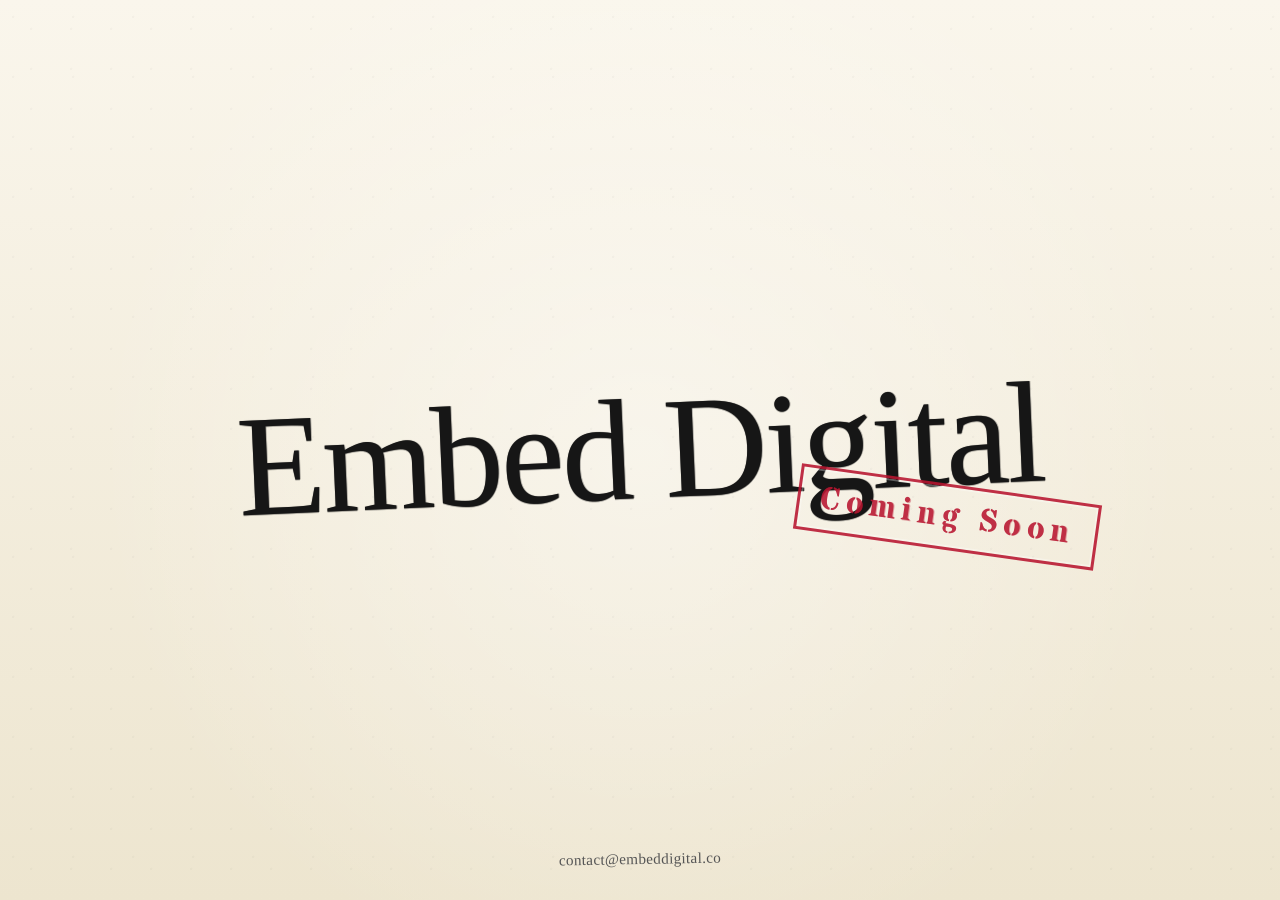
<file: index.html>
<!DOCTYPE html>
<html lang="en">
<head>
  <meta charset="UTF-8">
  <meta name="viewport" content="width=device-width, initial-scale=1.0">
  <meta name="google-site-verification" content="Em7JFn5jW2SFxT6JYMMujYWXywObDE4tFUiFYBaSrs0">
  <meta name="description" content="Embed Digital — coming soon.">
  <meta property="og:title" content="Embed Digital — Coming Soon">
  <meta property="og:description" content="Something new is on the way.">
  <title>Embed Digital — Coming Soon</title>

  <link rel="preconnect" href="https://fonts.googleapis.com">
  <link rel="preconnect" href="https://fonts.gstatic.com" crossorigin>
  <link href="https://fonts.googleapis.com/css2?family=Permanent+Marker&family=Stardos+Stencil:wght@700&display=swap" rel="stylesheet">

  <style>
    *, *::before, *::after { box-sizing: border-box; margin: 0; padding: 0; }
    html, body { height: 100%; }

    body {
      font-family: 'Permanent Marker', cursive;
      color: #1a1a1a;
      display: flex;
      flex-direction: column;
      align-items: center;
      justify-content: center;
      padding: 2rem;
      /* paper-like off-white background with subtle grain */
      background-color: #f6f1e4;
      background-image:
        radial-gradient(circle at 22% 28%, rgba(0,0,0,0.025) 1px, transparent 1.5px),
        radial-gradient(circle at 78% 72%, rgba(0,0,0,0.025) 1px, transparent 1.5px),
        radial-gradient(circle at 50% 50%, rgba(255,255,255,0.4), transparent 70%),
        linear-gradient(180deg, #faf6ec 0%, #ede5cf 100%);
      background-size: 60px 60px, 40px 40px, 100% 100%, 100% 100%;
      overflow: hidden;
      position: relative;
    }

    /* container holds the brand + stamp pair so we can position them as a unit */
    .stage {
      position: relative;
      display: inline-block;
      text-align: center;
      padding: 0 1rem;
    }

    .brand {
      font-family: 'Permanent Marker', cursive;
      font-size: clamp(3rem, 13vw, 9rem);
      color: #161616;
      line-height: 0.95;
      letter-spacing: -0.02em;
      transform: rotate(-2.5deg);
      display: inline-block;
      /* marker bleed effect */
      text-shadow:
        0 0 1px rgba(0,0,0,0.4),
        1px 0 0 rgba(20,20,20,0.25),
        0 1px 0 rgba(20,20,20,0.25);
      white-space: nowrap;
    }

    /* the "Coming Soon" stamp — overlaps the brand at lower right */
    .stamp {
      position: absolute;
      right: -2.5rem;
      bottom: -2rem;
      font-family: 'Stardos Stencil', monospace;
      font-weight: 700;
      color: #b81530;
      font-size: clamp(1.1rem, 3vw, 2rem);
      letter-spacing: 0.18em;
      padding: 0.5rem 1.25rem;
      border: 3.5px solid #b81530;
      transform: rotate(8deg);
      background: transparent;
      opacity: 0.88;
      /* slightly uneven ink */
      text-shadow: 0.5px 0 0 rgba(184,21,48,0.4);
      box-shadow: inset 0 0 0 2px rgba(255,255,255,0.35);
      white-space: nowrap;
    }

    .contact {
      position: absolute;
      bottom: 2rem;
      left: 50%;
      transform: translateX(-50%) rotate(-1deg);
      font-family: 'Permanent Marker', cursive;
      font-size: 0.95rem;
      color: #555;
      text-decoration: none;
      letter-spacing: 0.02em;
    }
    .contact:hover { color: #161616; }

    /* tweak stamp positioning on narrow screens so it doesn't fall off-screen */
    @media (max-width: 600px) {
      .stamp {
        right: -0.5rem;
        bottom: -1.5rem;
        font-size: 1rem;
        padding: 0.4rem 0.9rem;
        letter-spacing: 0.14em;
      }
      .brand {
        font-size: clamp(2.5rem, 14vw, 5rem);
      }
    }
  </style>
</head>
<body>
  <div class="stage">
    <span class="brand">Embed Digital</span>
    <span class="stamp">Coming Soon</span>
  </div>

  <a class="contact" href="mailto:contact@embeddigital.co">contact@embeddigital.co</a>
</body>
</html>
</file>
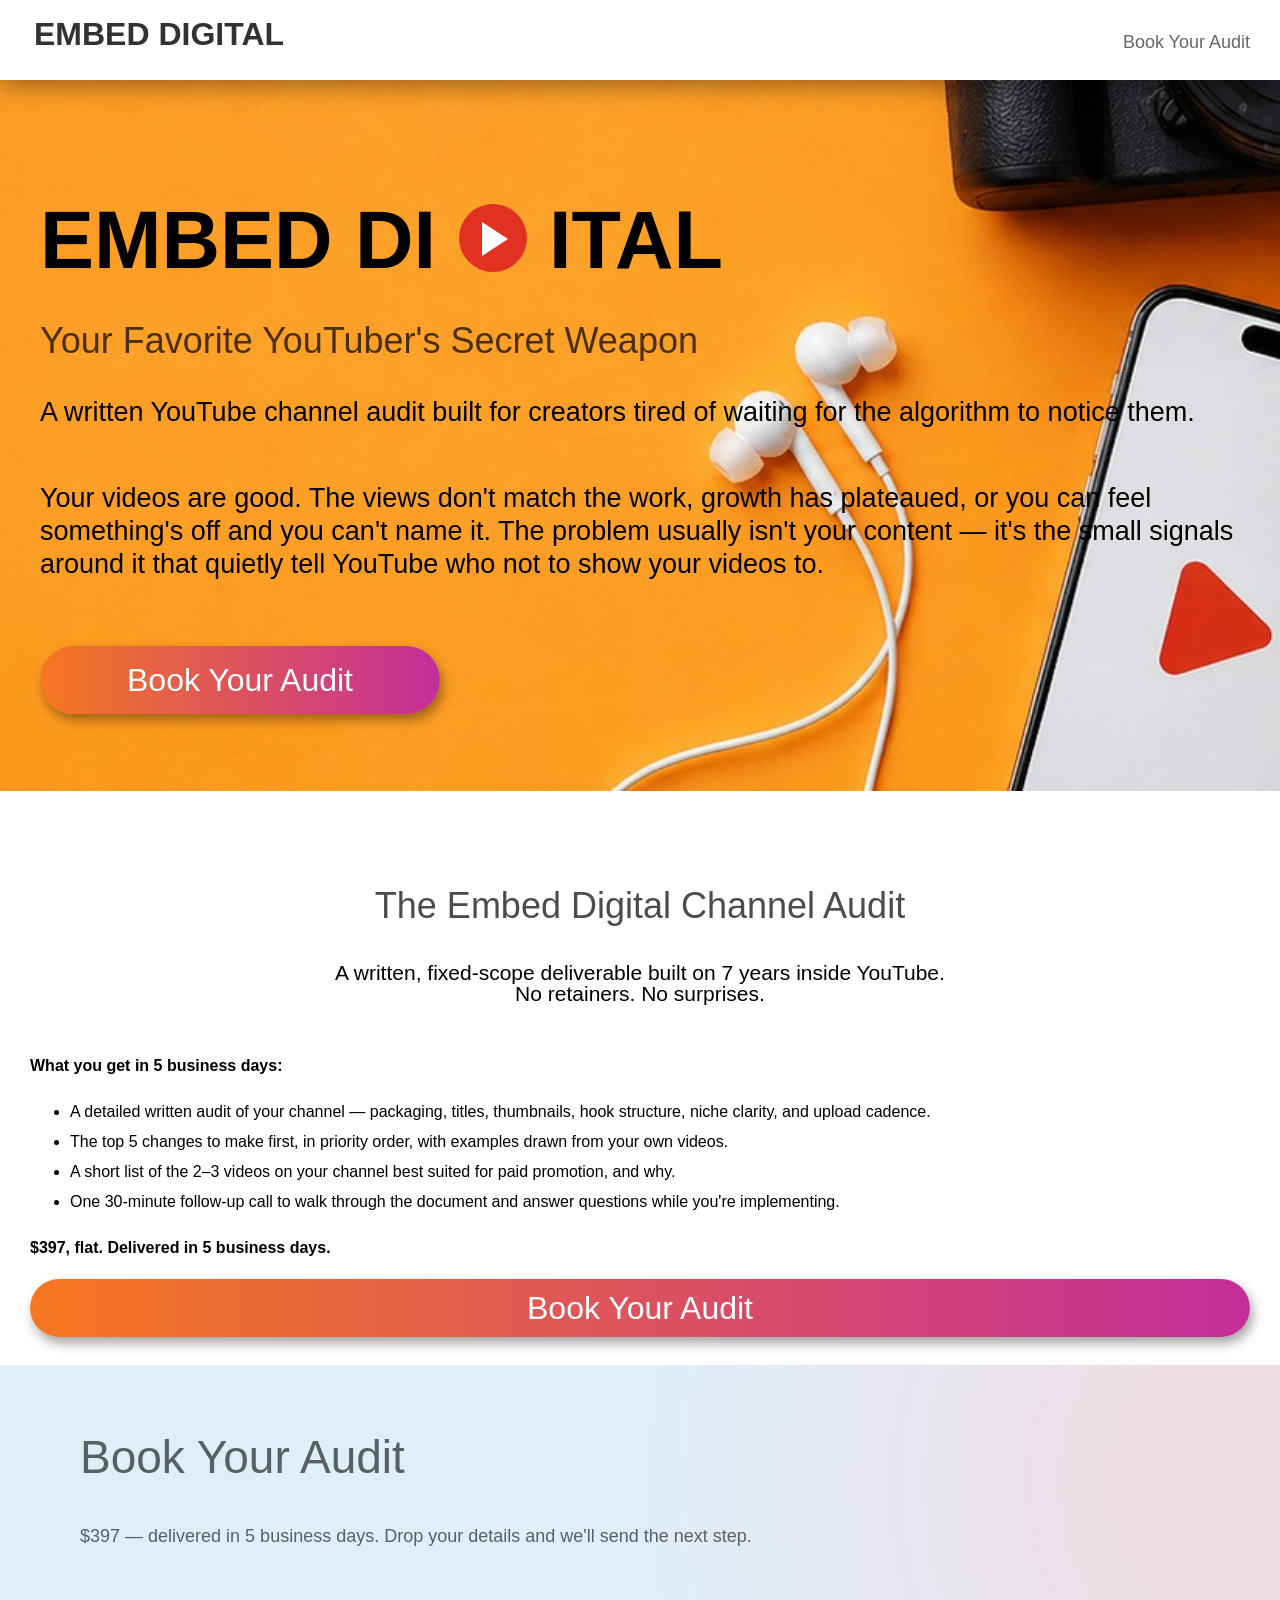
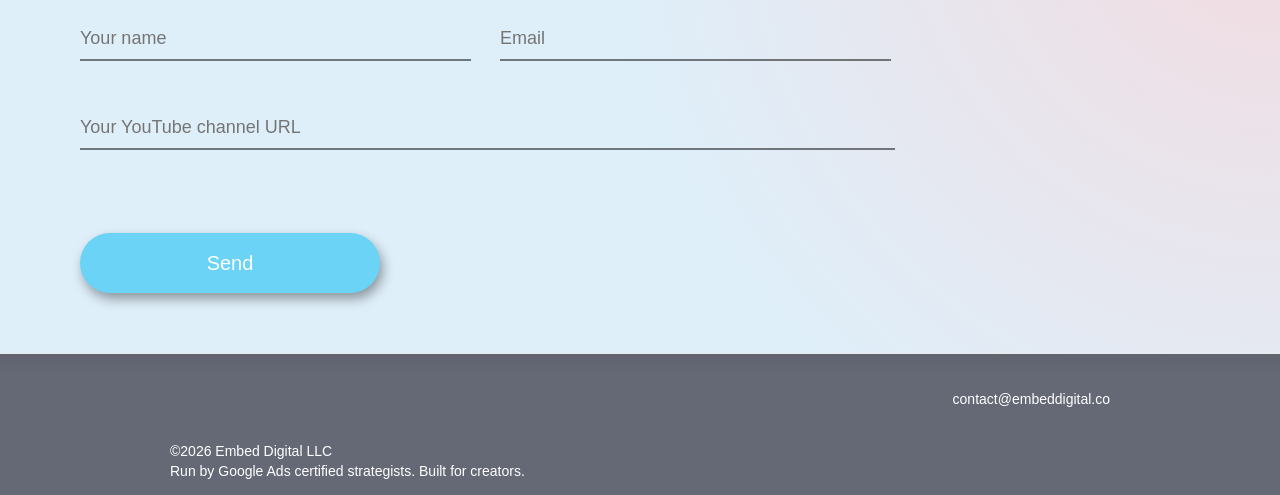
<file: index.audit.html>
<!DOCTYPE html>
<html lang="en"><head><meta http-equiv="Content-Type" content="text/html; charset=UTF-8">
  
  <meta name="viewport" content="width=device-width, user-scalable=no, initial-scale=1.0, maximum-scale=1.0, minimum-scale=1.0">
  <meta http-equiv="X-UA-Compatible" content="ie=edge">
  <meta name="google-site-verification" content="Em7JFn5jW2SFxT6JYMMujYWXywObDE4tFUiFYBaSrs0">
  <meta name="description" content="A written YouTube channel audit for creators tired of waiting for the algorithm to notice them. $397, delivered in 5 business days.">
  <meta name="keywords" content="youtube channel audit, youtube growth, youtube ads, google ads for creators, channel optimization">
  <meta property="og:title" content="Embed Digital — Your Favorite YouTuber's Secret Weapon">
  <meta property="og:description" content="A written YouTube channel audit for creators tired of waiting for the algorithm to notice them. $397, delivered in 5 business days.">
  <link href="./static/css" rel="stylesheet">

    
  <link rel="stylesheet" href="./static/styles.css">
  <title>Embed Digital — YouTube Channel Audits for Creators</title>
  <link rel="stylesheet" href="static/styles.css">
</head>
<body>
  <div class="page__app">
    <div class="page__wrapper">
      <div id="page__content" class="page__content" data-page-content="$">
        
<header class="header " data-header-component="{&quot;activeClass&quot;: &quot;active&quot;, &quot;openClass&quot;: &quot;open&quot;, &quot;authComponent&quot;: &quot;#modal-auth&quot;}">
  <a href="https://embeddigital.co/" class="header__logo">
    <span>Embed Digital</span>
  </a>
      <div class="header__menu" data-header-menu="$">
      <ul>
        <li>
          <a href="#embedQuery" data-scroll="feedback">Book Your Audit</a>
        </li>
      </ul>
    </div>
  </header>          <div id="top" class="top">
    <div class="container">
      <div class="top__header">
        <span class="block-mb">Embed</span>
        di
        <img src="./static/play.svg" alt="play">
        ital
      </div>
      <h1>
        <span class="block-mb block-xs">Your Favorite YouTuber's</span>
        Secret Weapon
      </h1>

      <p class="visible-xs visible-sm visible-md">
        <span class="block-xs">A written YouTube channel audit</span>
        <span class="block-xs">built for creators tired of waiting</span>
        <span class="block-xs">for the algorithm to notice them.</span>
      </p>

      <p>
        Your videos are good. The views don't match the work, growth has plateaued, or you can feel something's off and you can't name it. The problem usually isn't your content — it's the small signals around it that quietly tell YouTube who <em>not</em> to show your videos to.
      </p>

      <a href="#embedQuery" class="btn btn--gradient" data-scroll="feedback">Book Your Audit</a>
    </div>
  </div>

  

  

  <section class="section">
    <div class="container">
      <h2>The Embed Digital Channel Audit</h2>
      <h4>A written, fixed-scope deliverable built on 7 years inside YouTube. No retainers. No surprises.</h4>

      <p><strong>What you get in 5 business days:</strong></p>
      <ul>
        <li>A detailed written audit of your channel — packaging, titles, thumbnails, hook structure, niche clarity, and upload cadence.</li>
        <li>The top 5 changes to make first, in priority order, with examples drawn from your own videos.</li>
        <li>A short list of the 2–3 videos on your channel best suited for paid promotion, and why.</li>
        <li>One 30-minute follow-up call to walk through the document and answer questions while you're implementing.</li>
      </ul>

      <p><strong>$397, flat. Delivered in 5 business days.</strong></p>

      <a href="#embedQuery" class="btn btn--gradient" data-scroll="feedback">Book Your Audit</a>
    </div>
  </section>

  <section class="section feedback" id="feedback" data-component="feedback">
  <div class="container">
    <h2>Book Your Audit</h2>
    <h4>$397 — delivered in 5 business days. Drop your details and we'll send the next step.</h4>


    <form name="contact" method="POST" data-netlify="true" id="embedQuery">
      <div class="feedback__beside">
        <div class="form__row">
          <input type="text" name="name" placeholder="Your name" required>
          <div class="form__error"></div>
        </div>
        <div class="form__row">
          <input type="text" name="contacts" placeholder="Email" required>
          <div class="form__error"></div>
        </div>
      </div>
      <div class="form__row">
        <input type="text" name="text" placeholder="Your YouTube channel URL" required>
        <div class="form__error"></div>
      </div>

      <button type="submit" class="btn--blue">Send</button>
    </form>
  </div>
</section>        <footer id="footer" class="footer">
  
  <div class="footer__gray">
    <div class="footer__bottom">
      <div class="footer__info">
        
        <ul>
          <li class="footer__info-item footer__mail">
            <i class="icon icon-footer_mail"></i>
            <a href="mailto:contact@embeddigital.com">contact@embeddigital.co</a>
          </li>
        </ul>
      </div>
       
      <div class="footer__copy">©2026 Embed Digital LLC<br>Run by Google Ads certified strategists. Built for creators.</div>
      
    </div>
  </div>
</footer>      </div>
    </div>
  </div>

  <div class="alert alert--success" data-component="alert">
    <div class="alert__close" data-alert-close=""></div>
    <div class="alert__text" data-alert-text=""></div>
  </div>


  <span data-screen="mobile" class="visible-mobile"></span>
  <span data-screen="desktop" class="visible-desktop"></span>
    
  <script src="./static/common.js"></script>

  <script>

    document.querySelectorAll('a[href^="#"]').forEach(anchor => {
      anchor.addEventListener("click", function(e) {
        e.preventDefault();
        document.querySelector(this.getAttribute("href")).scrollIntoView({
          behavior: "smooth"
        })
      })
    })

    const handleSubmit = (e) => {
  e.preventDefault();
  let myForm = document.getElementById("embedQuery");
  let formData = new FormData(myForm);
  fetch("/", {
    method: "POST",
    headers: { "Content-Type": "application/x-www-form-urlencoded" },
    body: new URLSearchParams(formData).toString(),
  })
    .then(() => console.log("Form successfully submitted" = formData ))
    .catch((error) => alert(error));
};

    document
  .querySelector("form")
  .addEventListener("submit", handleSubmit);

  </script>
  
  <!-- <script src="./static/index.js"></script> -->


</body></html>
</file>
<file: static/styles.css>
@font-face{font-family:"iconfont";src:url(../fonts/font-icons/iconfont.eot?e3a20f0737);src:url(../fonts/font-icons/iconfont.eot?e3a20f0737?#iefix) format('eot'),url(../fonts/font-icons/iconfont.woff?e3a20f0737) format('woff'),url(../fonts/font-icons/iconfont.ttf?e3a20f0737) format('truetype'),url(../fonts/font-icons/iconfont.svg?e3a20f0737#iconfont) format('svg');font-weight:400;font-style:normal}.icon:before{position:relative;display:inline-block;font-family:"iconfont";font-style:normal;font-weight:400;line-height:1;-webkit-font-smoothing:antialiased;-moz-osx-font-smoothing:grayscale}.icon-lg{font-size:1.333333333333333em;line-height:.75em;vertical-align:-15%}.icon-2x{font-size:2em}.icon-3x{font-size:3em}.icon-4x{font-size:4em}.icon-5x{font-size:5em}.icon-fw{width:1.285714285714286em;text-align:center}.edit-platform .remove-category:before,.icon-close:before{content:"\EA01"}.icon-startup:before{content:"\EA02"}.icon-value:before{content:"\EA03"}.icon-visitor:before{content:"\EA04"}.icon-woman:before{content:"\EA05"}.dropdown__selected:before,.header.auth .auth-block p:before,.icon-down:before,.tasks .deals__expand:before{content:"\EA06"}.footer .likely__widget_facebook:before,.icon-fb1:before{content:"\EA07"}.icon-footer_mail:before{content:"\EA08"}.icon-footer_phone:before{content:"\EA09"}.footer .likely__widget_odnoklassniki:before,.icon-ok:before{content:"\EA0A"}.footer .likely__widget_twitter:before,.icon-twitter:before{content:"\EA0B"}.footer .likely__widget_vkontakte:before,.icon-vk1:before{content:"\EA0C"}.icon-add:before{content:"\EA0D"}.icon-gear:before{content:"\EA0E"}.icon-handshake:before{content:"\EA0F"}.icon-list:before{content:"\EA10"}.icon-logout:before{content:"\EA11"}.icon-resize:before{content:"\EA12"}.edit-platform input[type=checkbox]:checked+span:before,.icon-checked:before{content:"\EA13"}.icon-clock:before{content:"\EA14"}.icon-instagram:before{content:"\EA15"}.icon-telegram:before{content:"\EA16"}.edit-platform__bottom span:before,.edit-platform__checkbox:before,.icon-unchecked:before{content:"\EA17"}.icon-youtube:before{content:"\EA18"}.icon-feedback:before{content:"\EA19"}.icon-problem:before{content:"\EA1A"}.icon-start:before{content:"\EA1B"}.alert__close:before,.icon-heavyclose:before{content:"\EA1C"}.icon-beard_man:before{content:"\EA1D"}html{font-family:sans-serif;-ms-text-size-adjust:100%;-webkit-text-size-adjust:100%}body{margin:0}article,aside,details,figcaption,figure,footer,header,hgroup,main,menu,nav,section,summary{display:block}audio,canvas,progress,video{display:inline-block;vertical-align:baseline}audio:not([controls]){display:none;height:0}[hidden],template{display:none}a{background-color:transparent;outline:none!important;text-decoration:none}a:active,a:hover{outline:0}abbr[title]{border-bottom:1px dotted}b,strong{font-weight:700}dfn{font-style:italic}h1{font-size:2em;margin:.67em 0}mark{background:#ff0;color:#000}small{font-size:80%}sub,sup{font-size:75%;line-height:0;position:relative;vertical-align:baseline}sup{top:-.5em}sub{bottom:-.25em}img{border:0}svg:not(:root){overflow:hidden}figure{margin:1em 40px}hr{box-sizing:content-box;height:0}pre{overflow:auto}code,kbd,pre,samp{font-family:monospace,monospace;font-size:1em}button,input,optgroup,textarea{color:inherit;font:inherit;margin:0}select{font:inherit;margin:0}button{overflow:visible}button,select{text-transform:none}button,html input[type=button],input[type=reset],input[type=submit]{-webkit-appearance:button;cursor:pointer}button[disabled],html input[disabled]{cursor:default}button::-moz-focus-inner,input::-moz-focus-inner{border:0;padding:0}input[type=checkbox],input[type=radio]{box-sizing:border-box;padding:0}input[type=number]::-webkit-inner-spin-button,input[type=number]::-webkit-outer-spin-button{height:auto}input[type=search]{-webkit-appearance:textfield;box-sizing:content-box}input[type=search]::-webkit-search-cancel-button,input[type=search]::-webkit-search-decoration{-webkit-appearance:none}fieldset{min-width:0;margin:0;border:0}legend{font-size:25px;margin-bottom:8.51063829787234px;display:block;width:100%;border:0}textarea{overflow:auto}optgroup{font-weight:700}table{border-collapse:collapse;border-spacing:0}fieldset,legend,td,th{padding:0}*,:after,:before{box-sizing:border-box}body,html{height:100%}body,h4{font-weight:400}body{color:#000;background-color:#fff;font-family:'Fira Sans',sans-serif;font-size:16px;line-height:1.88;margin-bottom:0!important}.section,body,h1,h2,h3,h4,p,ul{-webkit-font-smoothing:antialiased}h4{margin-top:0;margin-bottom:0}button,input,textarea{font-size:inherit;line-height:inherit}button,input,select,textarea{font-family:inherit;outline:none;box-sizing:border-box}label{margin-bottom:8px;display:inline-block;max-width:100%}input:focus::-moz-placeholder,textarea:focus::-moz-placeholder{color:#ccc;opacity:1}input:focus:-ms-input-placeholder,textarea:focus:-ms-input-placeholder{color:#ccc}input:focus::-webkit-input-placeholder,textarea:focus::-webkit-input-placeholder{color:#ccc}.cfix:after,.cfix:before{content:" ";display:table}.cfix:after{clear:both}.header__menu ul,.unlist{padding-left:0;list-style:none;margin-bottom:0}.nobr{white-space:nowrap}.table-block{display:table;width:100%;height:100%;text-align:center}.cell-block,.dash{vertical-align:middle}.cell-block{display:table-cell;width:100%;height:100%}.dash{display:inline-block;background-color:#202020;width:10px;height:1px}.hidden{display:none!important}.pseudo-link{border-bottom:1px dashed #000}.pseudo-link:hover{border-bottom:none}.block-center{position:relative;margin:auto}.hidden-text{position:absolute;width:1px;height:1px;padding:0;margin:-1px;overflow:hidden;clip:rect(0,0,0,0);border:0}.filled{height:100px;line-height:90px;text-align:center;font-size:30px}.colored{background-color:#ccc;padding:10px;color:#fff}.nowrap{white-space:nowrap}.number-format-space{display:inline-block;width:.25em}.block-lg,.block-mb,.block-md,.block-sm,.block-xs{display:inline}.invisible,.visible-desktop,.visible-lg,.visible-mb,.visible-md,.visible-mobile,.visible-sm,.visible-xs{display:none}.right{float:right}@media screen and (max-width:599px){.block-mb,.visible-mb{display:block}}@media screen and (min-width:600px) and (max-width:999px){.block-xs,.visible-xs{display:block}}@media screen and (min-width:1000px) and (max-width:1519px){.block-sm,.visible-sm{display:block}}@media screen and (min-width:1520px){.block-md,.visible-md{display:block}}@media screen and (max-width:999px){.visible-mobile{display:block}}@media screen and (min-width:1000px){.visible-desktop{display:block}}.col,.container,.container-fluid,.row{position:relative}.col:after,.col:before,.container-fluid:after,.container-fluid:before,.container:after,.container:before,.row:after,.row:before{content:" ";display:table}.col:after,.container-fluid:after,.container:after,.row:after{clear:both}.container,.container-fluid{margin:0 auto}.container-fluid,.modal.auth .form__row--btn-reg button{width:100%}.container{width:100%;min-width:320px;padding-left:15px;padding-right:15px}@media screen and (min-width:600px){.container{width:100%;padding-left:30px;padding-right:30px}}@media screen and (min-width:1000px){.container{width:100%;padding-left:30px;padding-right:30px}}@media screen and (min-width:1520px){.container{width:1340px;padding-left:30px;padding-right:30px}}.row{margin-left:-7.5px;margin-right:-7.5px;padding-left:0;list-style:none;margin-bottom:0}@media screen and (min-width:600px){.row{margin-left:-15px;margin-right:-15px}}.header{position:relative;padding:26px 15px 22px;box-shadow:0 5px 27px 0 rgba(0,0,0,.42)}.header__logo{line-height:32px;text-transform:uppercase}.header__logo:active{color:#000}.header__menu{display:none;height:0;position:absolute;top:80px;left:0;right:0;z-index:1;overflow-y:scroll;width:100%;padding:15px 25px 0;background:#fff;transition:height .3s ease}.header__menu a{font-size:18px;line-height:24px;color:#000;opacity:.6}.header__menu ul{margin-top:0}.header__menu li{margin-bottom:25px}.header.auth .auth-block nav a:last-child,.header__menu li:last-child{margin-bottom:0}.header__menu-btn{position:absolute;top:32px;right:25px;width:20px;cursor:pointer}.header__menu-btn span{display:block;height:3px;width:100%;background-color:#707070;border-radius:10px;transition:transform .3s ease}.header__menu-btn span:nth-child(2){width:10px;margin:5px 0}.header__menu-btn span:last-child{width:15px}.header .reg-auth,.header.auth .menu .header__menu-btn,.header.auth .reg-block{display:none}@media screen and (min-width:600px){.header{padding:18px 30px 19px}.header__logo{font-size:32px;line-height:43px}.header__menu{padding-left:40px;padding-right:40px}.header__menu-btn{top:30px;right:30px}}@media screen and (min-width:1000px){.header{padding:18px 30px 19px}.header__logo{display:inline-block;vertical-align:middle;font-size:32px;line-height:43px}.header__menu-btn{display:none}.header__menu{position:static;display:inline-block;vertical-align:middle;height:auto;width:calc(100% - 260px);padding-top:0;padding-right:0;padding-left:55px;overflow-y:visible}.header__menu ul{display:-ms-flexbox;display:flex;-ms-flex-flow:row wrap;flex-flow:row wrap;-ms-flex-align:center;align-items:center}.header__menu li{margin-bottom:0;margin-right:20px}.header__menu li:last-child{margin-right:0;text-align:right}}@media screen and (min-width:1100px){.header__menu li{margin-right:50px;transition:margin .3s ease}}@media screen and (min-width:1200px){.header__menu li{margin-right:85px}}.header.auth .auth-block{display:block;margin-top:65px}.header.auth .auth-block a{opacity:1}.header.auth .auth-block img{position:relative;top:6px;width:24px;margin-left:3px}.header.auth .auth-block nav a,.header.auth .auth-block p,.header.auth .auth-block span{opacity:.6}.header.auth .auth-block p{display:none;margin:0}.header.auth .auth-block nav a{display:block;margin-bottom:10px}.header.auth .menu{margin-top:20px}@media screen and (min-width:1000px){.header.auth .header__menu{padding-left:20px;width:calc(100% - 225px)}.header.auth .header__menu li{margin-right:20px}.header.auth .header__menu li:last-child{margin-right:0}.header.auth .header__menu a{vertical-align:middle}.header.auth .auth-block{margin-top:0}.header.auth .auth-block>a{line-height:30px}.header.auth .auth-block p{display:block}.header.auth .auth-block p:before{content:none}.header.auth .auth-block nav a,.header.auth .auth-block p{font-size:16px;line-height:20px;margin-bottom:10px}.header.auth .auth-block nav a:hover{opacity:1}.header.auth .menu{position:relative;display:inline-block;vertical-align:middle;margin-top:0}}@media screen and (min-width:1000px) and (max-width:1199px){.header.auth .menu__wrap{position:absolute;bottom:-145px;right:0;padding:15px 35px 30px;background-color:#fff;box-shadow:0 5px 27px 0 rgba(0,0,0,.4);opacity:0;visibility:hidden;transition:opacity .3s ease}.header.auth .menu .header__menu-btn{position:relative;top:-1px;right:0;display:inline-block;vertical-align:middle;margin-left:10px}.header.auth .menu.open .menu__wrap{opacity:1;visibility:visible}}@media screen and (min-width:1200px){.header.auth .auth-block>a{display:inline-block;vertical-align:middle}.header.auth .auth-block p{position:relative;padding-right:20px;font-size:18px;line-height:24px;margin-bottom:0;text-overflow:ellipsis;overflow:hidden;white-space:nowrap;cursor:pointer}.header.auth .auth-block p:before{display:inline-block;font-family:'iconfont';font-style:normal;font-weight:400;line-height:1;-webkit-font-smoothing:antialiased;-moz-osx-font-smoothing:grayscale;position:absolute;top:8px;right:0;font-size:8px}.header.auth .menu{width:200px;margin-left:25px}.header.auth .menu nav{position:absolute;top:45px;right:0;width:180px;padding:30px 35px;background-color:#fff;box-shadow:0 5px 27px 0 rgba(0,0,0,.4);text-align:right;opacity:0;visibility:hidden;transition:opacity .3s ease}.header.auth .menu.open nav{opacity:1;visibility:visible}}@media screen and (min-width:1300px){.header.auth .header__menu li{margin-right:40px}}@media screen and (min-width:1520px){.header.auth .header__menu li{margin-right:60px}.header.auth .menu{margin-left:75px}}@media screen and (min-width:1600px){.header.auth .header__menu li{margin-right:90px}}.header.open .header__logo{font-size:22px}.header.open .header__menu{display:block;height:calc(100vh - 80px)}.header.open .header__menu-btn span{height:1px;width:28px;transform:rotate(45deg) translate(3px,9px)}.header.open .header__menu-btn span:nth-child(2){transform:rotate(-45deg) translate(-4px,-1px)}.header.open .header__menu-btn span:last-child{opacity:0}.header.header-inner{border-bottom:1px solid #ccc;box-shadow:none}@media screen and (min-width:1000px){.header.header-inner{position:absolute}}.header-cabinet{z-index:2;padding:10px 15px;border-bottom:1px solid #626574;background-color:#494d5e;box-shadow:none}.header-cabinet .header__logo{display:inline-block;vertical-align:middle;padding-top:3px;color:#fff;font-size:24px;line-height:34px;font-weight:500;text-transform:none}.header-cabinet .header__menu-btn{top:20px;right:20px}.header-cabinet .header__menu-btn span{background-color:#fff}.header-cabinet .header__menu-btn span:nth-child(2){margin-left:10px}.header-cabinet .header__menu-btn span:last-child{margin-left:5px}@media screen and (min-width:600px){.header-cabinet .header__menu-btn{display:none}}.header-cabinet .header__img{height:40px;cursor:pointer}.header-cabinet .header__img img{width:40px;height:40px;border-radius:50%}.header-cabinet .header__img span{display:none;font-size:16px;line-height:24px;color:rgba(255,255,255,.7)}@media screen and (min-width:600px){.header-cabinet .header__img{display:inline-block;vertical-align:middle;overflow:hidden}.header-cabinet .header__img img,.header-cabinet .header__img span{display:inline-block;vertical-align:top}.header-cabinet .header__img span{max-width:140px;padding-top:12px;margin-left:15px;overflow:hidden;text-overflow:ellipsis;white-space:nowrap}}@media screen and (min-width:1000px){.header-cabinet .header__img span{max-width:500px;padding-top:7px;margin-left:8px;font-size:21px}}.header-cabinet .header__cabinet-menu{float:right;display:inline-block;vertical-align:middle}@media screen and (max-width:599px){.header-cabinet .header__cabinet-menu{margin-right:60px}}.header-cabinet .header__tip{display:none}@media screen and (max-width:599px){.header-cabinet .header__tip{position:absolute;top:75px;left:15px;right:15px;z-index:1;border:1px solid #d1d1d1;background:rgba(255,255,255,.95)}}@media screen and (min-width:600px){.header-cabinet .header__tip{display:inline-block;vertical-align:middle;padding-right:5px}}@media screen and (max-width:599px){.header-cabinet .header__tip.open{display:block}}.header-cabinet .header__tip-wrapper{position:relative}.header-cabinet .header__tip-wrapper h4{margin:0;font-size:16px;color:rgba(255,255,255,.6);font-weight:400}.header-cabinet .header__tip-wrapper p{margin:0;font-size:26px;line-height:25px;color:#fff}.header-cabinet .header__tip-wrapper p span{font-size:16px}@media screen and (max-width:599px){.header-cabinet .header__tip-wrapper{padding:13px 15px}.header-cabinet .header__tip-wrapper:before{content:'';position:absolute;top:-20px;right:67px;width:0;height:0;border-style:solid;border-width:0 7.5px 20px;border-color:transparent transparent rgba(255,255,255,.95)}.header-cabinet .header__tip-wrapper h4{padding-right:25px;font-size:18px;line-height:36px;color:#656975}.header-cabinet .header__tip-wrapper p{font-size:35px;line-height:36px;color:#494d5e}}@media screen and (min-width:600px){.header-cabinet .header__tip-wrapper h4,.header-cabinet .header__tip-wrapper p{display:inline-block;vertical-align:middle}.header-cabinet .header__tip-wrapper h4{padding-right:15px;line-height:25px}.header-cabinet .header__tip-wrapper p span{padding-left:5px}}@media screen and (min-width:1000px){.header-cabinet .header__tip-wrapper h4{padding-right:10px;font-size:18px}.header-cabinet .header__tip-wrapper p{font-size:30px}}.header-cabinet .header__tip-close{display:none}@media screen and (max-width:600px){.header-cabinet .header__tip-close{display:block;position:absolute;top:9px;right:15px}}@media screen and (min-width:600px){.header-cabinet{padding:10px 20px}}.alert{position:fixed;top:0;left:0;width:100%;opacity:0;padding:11px 35px 15px 15px;transform:translateY(-150%);transition:transform .1s ease;z-index:999}@media screen and (min-width:600px){.alert{padding:22px 80px 22px 22px}}@media screen and (min-width:1000px){.alert{padding:31px 180px 31px 60px}}@media screen and (min-width:1460px){.alert{padding-left:0;padding-right:0}}.alert__close{position:absolute;top:12px;right:12px;font-size:12px;color:#fff;cursor:pointer}.alert__close:before{position:relative;display:inline-block;font-family:'iconfont';font-style:normal;font-weight:400;line-height:1;-webkit-font-smoothing:antialiased;-moz-osx-font-smoothing:grayscale}@media screen and (min-width:600px){.alert__close{top:50%;right:25px;margin-top:-6px}}@media screen and (min-width:1000px){.alert__close{right:65px}}.alert__text{font-size:14px;line-height:18px;color:#fff}@media screen and (min-width:600px){.alert__text{font-size:18px}}@media screen and (min-width:1460px){.alert__text{width:1320px;margin:0 auto}}.alert--show{opacity:1;transform:translateY(0)}.alert--success{background-color:#81bb3b}.alert--error{background-color:#e04738}.footer{position:relative;z-index:1;font-size:14px;line-height:20px;color:#000;background-color:#fff;border-top:1px solid #ebebeb}.footer ul{padding-left:0;list-style:none;margin-bottom:0}.footer__gray{position:relative;background-color:#656975}.footer__gray:before{content:'';position:absolute;top:0;left:0;z-index:1;width:100%;height:25px;background:linear-gradient(180deg,rgba(0,0,0,.05),rgba(255,255,255,0))}.footer__top{font-size:16px}.footer__top li{margin-bottom:25px}.footer__nav{padding:36px 25px 20px;background-color:#494c5a;color:#fff}.footer__bottom a,.footer__nav a{color:#fff}.footer__logos{padding:27px 25px 32px}.footer__logos ul{width:270px}.footer__logos li{display:inline-block;vertical-align:middle;margin-bottom:30px}.footer__logos li:nth-child(2){margin:0 49px 30px}.footer__logos li:nth-child(5){margin:0 28px 0 35px}.footer__logos li:nth-child(n+4){margin-bottom:0}.footer__bottom{position:relative;padding:22px 25px 14px;background-color:#656975;color:#fff}.footer__info .icon-footer_mail,.footer__info .icon-footer_phone,.footer__info p{display:none}.footer__info p,.footer__info-item{font-size:14px;line-height:19px}.footer__mail,.footer__phone{display:inline-block;vertical-align:middle;width:49%;margin-bottom:17px;position:relative}.add-platform h2,.footer__socials{margin-bottom:14px}.footer__socials a{margin-left:16px}.footer__socials a+a{margin-left:19px}.footer__share{margin-bottom:30px}.footer__year{margin-bottom:17px}.footer__vk{font-size:11px}.footer__vk .icon-vk1:before{top:-2px}.footer__fb{font-size:19px}.footer .container{width:100%;padding:0 25px}.footer .visa{width:41px}.footer .master-card{width:31px}.footer .yandex{width:91px}.footer .webmoney{width:78px}.footer .paypal{width:64px}.footer .express{width:26px}.footer .qiwi{width:49px}.footer .likely,.footer .likely li{display:inline-block;vertical-align:middle}.footer .likely{width:90px;margin-left:17px;color:#fff}.footer .likely li{margin-bottom:0;cursor:pointer}.footer .likely li+li{margin-left:18px}.footer .likely__widget{position:relative}.footer .likely__icon{opacity:0;position:absolute;top:0;left:0}.footer .likely__counter{display:none}.footer .likely__widget_facebook:before,.footer .likely__widget_odnoklassniki:before,.footer .likely__widget_twitter:before,.footer .likely__widget_vkontakte:before{position:relative;display:inline-block;font-family:'iconfont';font-style:normal;font-weight:400;line-height:1;-webkit-font-smoothing:antialiased;-moz-osx-font-smoothing:grayscale;top:-5px;font-size:11px}.footer .likely__widget_facebook:before,.footer .likely__widget_odnoklassniki:before,.footer .likely__widget_twitter:before{top:-3px;font-size:19px}.footer .likely__widget_odnoklassniki:before,.footer .likely__widget_twitter:before{font-size:20px}.footer .likely__widget_twitter:before{top:0;font-size:15px}.footer .icon-footer_mail,.footer .icon-footer_phone{display:none;width:14px;height:22px;margin-right:13px;font-size:22px}.footer .icon-footer_mail{width:22px;height:16px;font-size:16px}@media screen and (min-width:600px){.footer__top a:hover{text-decoration:underline}.footer__bottom{padding-left:30px;padding-right:30px}.footer__nav{padding:40px 30px 0;background-color:#fff}.footer__nav a{color:#000}.footer__nav ul{display:inline-block;vertical-align:middle}.footer__nav ul:first-child{margin-right:68px}.footer__logos{padding:22px 30px 40px}.footer__logos ul{display:-ms-flexbox;display:flex;-ms-flex-pack:justify;justify-content:space-between;-ms-flex-align:center;align-items:center;width:100%}.footer__logos ul:first-child{margin-right:0}.footer__logos li{margin-bottom:0!important}.footer__logos li:nth-child(2){margin:0 31px 0 28px}.footer__logos li:nth-child(4){margin-left:30px}.footer__logos li:nth-child(5){margin:0 40px 0 36px}.footer__phone{width:auto;margin-right:40px}.footer__mail{width:63%}.footer__share,.footer__socials{display:inline-block;vertical-align:middle}.footer__socials{margin-bottom:35px}.footer__share{position:relative;margin-left:42px}.footer .likely{width:auto}.footer .container{padding:0 30px}}@media screen and (min-width:1000px){.footer__bottom,.footer__top{width:940px;margin:0 auto;padding-left:0;padding-right:0}.footer__top{padding-top:35px;padding-bottom:35px}.footer__top:after,.footer__top:before{content:" ";display:table}.footer__top:after{clear:both}.footer__nav{float:left;width:70%;margin:0;padding-top:5px;padding-left:0;padding-right:0}.footer__nav li:last-child{margin-bottom:0}.footer__logos{float:right;width:270px;padding:0}.footer__logos ul{display:block;width:280px}.footer__logos li{margin-bottom:22px!important}.footer__logos li:nth-child(1){margin-left:37px}.footer__logos li:nth-child(2){margin-left:40px}.footer__logos li:nth-child(3){margin-left:0}.footer__logos li:nth-child(4){margin-left:12px}.footer__logos li:nth-child(5){margin:0 31px 0 36px}.footer__logos li:nth-child(n+4){margin-bottom:0!important}.footer__info{margin-bottom:32px;position:relative}.footer__info:after,.footer__info:before{content:" ";display:table}.footer__info:after{clear:both}.footer__info p{float:left;display:block}.footer__info ul{float:right;display:-ms-flexbox;display:flex;-ms-flex-pack:end;justify-content:flex-end;width:calc(100% - 260px)}.footer__info-item{width:auto;margin-left:42px;margin-right:0;margin-bottom:0}.footer__info-item:first-child{margin-left:0}.footer__socials{position:relative;min-width:191px}.footer__socials a{position:absolute;top:2px;right:31px}.footer__socials a+a{top:-2px;right:0}.footer__year{display:none}.footer .likely{float:none;margin-left:20px}.footer .likely__widget{height:19px}.footer .likely__widget_vkontakte:before{top:-3px}}@media screen and (min-width:1520px){.footer__bottom,.footer__top{width:100%;padding-left:35px;padding-right:35px}.footer__nav{width:49%}.footer__logos{width:50%;padding-top:25px}.footer__logos ul{width:100%;text-align:right}.footer__logos li{margin-bottom:0!important}.footer__info ul{-ms-flex-pack:end;justify-content:flex-end}.footer__info-item{margin-left:60px}.footer .icon-footer_mail,.footer .icon-footer_phone,.footer__mail a,.footer__phone a{display:inline-block;vertical-align:middle}}.header{height:80px}.header__logo{position:absolute;top:7px;overflow:hidden;font-size:32px;font-weight:900;color:#2f3336}.header__logo:link{color:#2f3336}.add-platform__list li,.edit-platform__formats input,.header__logo i,.header__logo span{display:inline-block;vertical-align:middle}.header__logo i{font-size:64px}.header__logo span{padding-top:6px;padding-left:4px}@media screen and (max-width:999px){.header{padding-top:40px;padding-bottom:40px}}@media screen and (min-width:1000px){.header{position:fixed;top:0;left:0;width:100%;background-color:#fff;z-index:10}.header__menu .active{color:#37c2f3}.header__menu{display:block;float:right;width:auto;padding-top:10px;padding-left:30}}.page__wrapper{display:-ms-flexbox;display:flex;width:100%;height:100%;-ms-flex-flow:column;flex-flow:column}@media screen and (min-width:1000px){.page__wrapper{padding-top:80px}}.page__app{height:100%;min-height:100%}.page__content{-ms-flex:1;flex:1}.cards li,.page.modal-open,.page.open{overflow:hidden}.btn{display:block;width:100%;padding:13px 0;font-size:24px;line-height:1;color:#fff;text-decoration:none;outline:none;text-align:center;border:0}@media screen and (min-width:600px){.btn{font-size:32px}}.btn--gradient{background-image:linear-gradient(-90deg,#c32e9b 0%,#f47622 98%);box-shadow:3px 6px 12px 0 rgba(0,0,0,.37);border-radius:35px;transition:box-shadow .3s ease}.btn--gradient:hover{box-shadow:none}.btn--red{background-color:#f33737}.btn--blue,.btn--gray,.btn--red,.btn--white{padding:14px 0;font-size:16px;line-height:21px;color:#fff;border-radius:25px;border:0;text-align:center;transition:background .3s ease,color .3s ease}@media screen and (min-width:1000px){.btn--blue:hover,.btn--gray:hover,.btn--red:hover,.btn--white:hover{background:#e90e0e}}.btn--blue,.btn--white{background-color:#369}@media screen and (min-width:1000px){.btn--blue:hover,.btn--gray:hover,.btn--white:hover{background:#264c73}.btn--white{background-color:#fff;border:1px solid;color:#868686}.btn--white:hover{background-color:#369;color:#fff}}.btn--gray{background-color:#b2b2b2}@media screen and (min-width:1000px){.btn--gray:hover{background-color:#999}}.btn--border{font-size:16px;line-height:19px;border-bottom:2px dashed rgba(255,255,255,.5)}@media screen and (min-width:1000px){.btn--border:hover{border-bottom:rgba(0,0,0,0)}}.add-platform__list,.cards ul{padding-left:0;list-style:none;margin-bottom:28px}.add-platform__list li+li{margin-left:23px}.add-platform__list .active .icon{color:#369}.add-platform__list .icon{color:rgba(255,255,255,.7);line-height:1;font-weight:400}.add-platform__list .icon-instagram{font-size:33px}.add-platform__list .icon-youtube{font-size:40px}.add-platform__list .icon-telegram{font-size:33px}.add-platform .form{margin-bottom:42px}@media screen and (min-width:600px){.add-platform{width:320px}.add-platform button{width:280px!important}.add-platform__list{margin-bottom:20px}.add-platform .form{padding-right:40px;margin-bottom:30px}}@media screen and (min-width:1000px){.add-platform{width:440px}.add-platform h2{margin-bottom:33px}.add-platform button{width:400px!important}.add-platform__list .icon{color:#c4c5c8}}.cards__name{padding:6px 0;font-size:22px;line-height:20px}.cards__text{padding:10px 0;font-size:16px;line-height:19px}.cards ul{margin-bottom:0}.cards ul a{color:#fff;text-decoration:underline}.cards li{display:-ms-flexbox;display:flex;-ms-flex-direction:column;flex-direction:column;-ms-flex-align:center;align-items:center;-ms-flex-pack:center;justify-content:center;height:270px;padding:0 14px;margin-bottom:20px;border-radius:10px;background-repeat:no-repeat;background-size:cover;color:#fff;text-align:center}.cards li:first-child{background-image:url(../images/agency.png?6e2c300022)}.cards li:nth-child(2){background-image:url(../images/business.png?db352c18b3)}.cards li:nth-child(3){background-image:url(../images/startup.png?b8a7a806a9)}.cards li:last-child{margin-bottom:0;background-image:url(../images/bloggers.png?862ae0974a)}.cards .icon{font-size:58px;line-height:1}@media screen and (min-width:675px){.cards ul{display:-ms-flexbox;display:flex;-ms-flex-pack:center;justify-content:center;-ms-flex-flow:row wrap;flex-flow:row wrap;margin:-10px}.cards li{width:290px;height:410px;margin:10px;padding-top:47px}.cards__name{padding:17px 0}.cards__text{font-size:18px;line-height:21px}.cards .icon{font-size:104px}}@media screen and (min-width:700px){.cards ul{width:620px;margin:-10px auto}}@media screen and (min-width:1320px){.cards ul{width:auto;margin:-10px}}.deals h2{margin-bottom:15px}.deals__item{margin-bottom:20px;padding:15px 15px 40px;border:1px solid #6c6f7b;color:#fff}.deals__item:last-child,.edit-platform__cats li:last-child{margin-bottom:0}.deals__top{margin-bottom:20px;line-height:24px}.deals__top:after,.deals__top:before,.platforms h2:after,.platforms h2:before{content:" ";display:table}.deals__top:after,.platforms h2:after{clear:both}.deals__top .deals__status{display:none}.deals__id{float:left;font-size:18px}.deals__date{float:right;font-size:16px;color:rgba(255,255,255,.7)}.deals__date i{vertical-align:middle;font-size:20px;line-height:24px;padding-right:10px}@media screen and (max-width:999px){.deals__date i{display:none}}.deals__text{height:59px;overflow:hidden;margin-bottom:20px;color:rgba(255,255,255,.8)}.deals__expand{display:inline-block;font-size:14px;line-height:20px;color:rgba(255,255,255,.5);border-bottom:2px dashed rgba(255,255,255,.5)}.deals__price{margin-bottom:25px;font-size:18px;line-height:24px;color:#fff}.deals__status{margin-bottom:25px;font-size:16px;line-height:20px;color:rgba(255,255,255,.7)}.deals__status span{display:inline-block;vertical-align:middle;width:20px;height:20px;margin-right:15px;border-radius:50%;background:#000}.deals__footer{margin-top:20px}@media screen and (min-width:760px){.deals__top .deals__status{float:right;display:block;margin-bottom:0}.deals__date,.deals__id{float:none;display:inline-block;vertical-align:middle}.deals__date{margin-left:30px}.deals__status{display:none}.deals__footer:after,.deals__footer:before{content:" ";display:table}.deals__footer:after{clear:both}.deals__price{float:left;padding-top:14px;margin-bottom:0}.deals button{float:right;width:250px}}@media screen and (min-width:1000px){.deals__item{max-width:800px;padding:25px 30px 20px 20px;border:0;background-color:#fff;box-shadow:0 10px 15px 0 rgba(0,0,0,.06);color:rgba(73,77,94,.7)}.deals__top{display:-ms-flexbox;display:flex;-ms-flex-pack:start;justify-content:flex-start;-ms-flex-align:center;align-items:center;margin-bottom:25px}.deals__top .deals__status{-ms-flex-order:3;order:3;float:none;margin-left:40px;color:rgba(73,77,94,.7)}.deals__date{color:rgba(73,77,94,.5)}.deals__text{color:rgba(73,77,94,.7)}.deals__status span{width:15px;height:15px}.deals__expand{color:rgba(84,87,101,.9);border-bottom:2px dashed rgba(84,87,101,.8)}.deals__price{font-size:16px;line-height:24px;color:rgba(75,78,92,.7)}.deals__price span{font-weight:700}.deals__footer{margin-top:30px}}@media screen and (min-width:1605px){.deals__wrapper{display:-ms-flexbox;display:flex;-ms-flex-flow:row wrap;flex-flow:row wrap;-ms-flex-pack:justify;justify-content:space-between;margin:-10px}.deals__item{width:600px;max-width:unset;padding:25px 20px 20px;margin:10px}.deals__item:last-child{margin-bottom:10px}}.deals--pending .deals__status span{background-color:#ff8c41;box-shadow:0 0 0 5px rgba(255,140,65,.4)}@media screen and (min-width:1000px){.deals--pending .deals__status span{box-shadow:0 0 0 3px rgba(255,140,65,.4)}}.deals--pending button{background-color:#f33737}.deals--declined .deals__status{margin-bottom:0}.deals--declined .deals__status span{background-color:#f33737;box-shadow:0 0 0 5px rgba(243,55,55,.4)}@media screen and (min-width:1000px){.deals--declined .deals__status span{box-shadow:0 0 0 3px rgba(243,55,55,.4)}}.deals--accepted .deals__status span{background-color:#428a2d;box-shadow:0 0 0 5px rgba(66,138,45,.4)}@media screen and (min-width:1000px){.deals--accepted .deals__status span{box-shadow:0 0 0 3px rgba(66,138,45,.4)}}.dropdown{position:relative;width:100%;height:47px;border:0;border-bottom:1px solid rgba(151,151,151,.6);text-align:left;transition:all .2s ease}.dropdown__selected{font-size:20px;line-height:26px;color:#585858;position:relative;padding:10px 0;cursor:pointer}.dropdown__selected:before{display:inline-block;font-family:'iconfont';font-style:normal;font-weight:400;-webkit-font-smoothing:antialiased;-moz-osx-font-smoothing:grayscale;position:absolute;top:20px;right:10px;font-size:8px;line-height:1}.dropdown__list{padding-left:0;list-style:none;margin-bottom:0;position:absolute;top:60px;left:0;z-index:1;width:100%;background-color:#fff;box-shadow:0 0 10px 0 rgba(51,102,153,.4);opacity:0;visibility:hidden;transition:opacity .2s ease}.dropdown__list .dropdown-item:last-child{border-bottom:none}.dropdown__item{line-height:26px;color:#585858;padding:10px;border-bottom:1px solid rgba(51,102,153,.4);font-size:16px;cursor:pointer}.dropdown__item:hover{color:#fff;background-color:rgba(51,102,153,.6)}.dropdown__item.selected{color:#fff;background-color:rgba(51,102,153,.4)}.dropdown.open .dropdown__list{opacity:1;visibility:visible}.edit-platform{max-width:600px}.edit-platform h2{margin-bottom:12px}.edit-platform input[type=checkbox]{position:relative;z-index:1;opacity:0}.edit-platform input[type=checkbox]:checked+span:before{position:relative;display:inline-block;font-family:'iconfont';font-style:normal;font-weight:400;line-height:1;-webkit-font-smoothing:antialiased;-moz-osx-font-smoothing:grayscale}.edit-platform__cats{margin-bottom:40px}.edit-platform__cats h3{margin-bottom:10px}.edit-platform__cats ul,.platforms ul{padding-left:0;list-style:none;margin-bottom:0}.edit-platform__cats li{position:relative;margin-bottom:18px}@media screen and (min-width:600px){.edit-platform__cats li{display:inline-block;vertical-align:middle;width:48%;margin-bottom:0}.edit-platform__cats li:nth-child(2n){margin-left:3%}.edit-platform__cats li:nth-child(n+3){margin-bottom:18px}}@media screen and (min-width:1000px){.edit-platform__cats li{width:auto;padding:2px 35px 2px 12px!important;margin:5px}.edit-platform__cats li:nth-child(2n){margin-left:5px}.edit-platform__cats li:nth-child(n+3){margin-bottom:5px}}.edit-platform__cats .cabinet__input--dark{border-color:#979797;color:rgba(151,151,151,.7)}.edit-platform__formats h3{margin-bottom:20px}.edit-platform__formats span{display:block;margin-bottom:13px;font-size:16px;line-height:21px;color:rgba(255,255,255,.7)}.edit-platform__formats input[type=checkbox]{width:22px;height:19px}.edit-platform__formats input[type=text]{width:calc(100% - 30px);color:rgba(255,255,255,.9)}@media screen and (min-width:600px){.edit-platform__formats{margin-bottom:75px}.edit-platform__formats .form__row{display:inline-block;vertical-align:middle;width:48%;margin-bottom:0}.edit-platform__formats .form__row+.form__row{margin-left:3%}}@media screen and (min-width:1000px){.edit-platform__formats span{color:rgba(83,86,100,.7)}.edit-platform__formats .form__row{width:290px}.edit-platform__formats .form__row+.form__row{margin-left:50px}}.edit-platform__checkbox{position:absolute;top:43px;left:1px}.edit-platform .remove-category:before{position:relative;font-size:20px;color:rgba(255,255,255,.7)}.edit-platform .remove-category:before,.edit-platform__bottom span:before,.edit-platform__checkbox:before{display:inline-block;font-family:'iconfont';font-style:normal;font-weight:400;line-height:1;-webkit-font-smoothing:antialiased;-moz-osx-font-smoothing:grayscale}.edit-platform__bottom span:before{position:absolute!important;top:5px;left:0}.edit-platform__checkbox:before{position:relative}.edit-platform__bottom{position:relative;margin-bottom:35px}.edit-platform__bottom input{position:absolute!important;top:5px;left:0;width:22px;height:20px;opacity:0}.edit-platform__bottom span{display:block;position:relative;padding-left:30px;color:rgba(255,255,255,.7)}@media screen and (min-width:1000px){.edit-platform__bottom span{color:rgba(83,86,100,.7)}}.edit-platform .add-category{display:block;margin-top:20px}@media screen and (min-width:600px){.edit-platform .add-category{max-width:290px}}.edit-platform .remove-category{position:absolute;top:10px;right:15px}.edit-platform .platforms__item{padding-bottom:15px;margin-bottom:25px}@media screen and (min-width:1000px){.edit-platform{max-width:800px}.edit-platform__wrapper{padding:15px 25px 40px;background-color:#fff}.edit-platform .platforms__item{background:0 0;box-shadow:none;padding-left:0;padding-right:0}.edit-platform .remove-category{top:2px;right:11px}.edit-platform .remove-category:before{font-size:11px;color:rgba(151,151,151,.9)}}.section.feedback{padding:42px 0 60px;background:radial-gradient(circle at 100% 20%,#efdfe5 10%,#deeffa 50%)}@media screen and (min-width:600px){.section.feedback{padding-top:73px}.section.feedback .container{padding-left:20px;padding-right:20px}}@media screen and (min-width:1000px){.section.feedback{padding-top:65px}.section.feedback .container{padding-left:80px;padding-right:80px}}.section.feedback h2,.section.feedback h4{font-weight:400!important;text-align:left!important}.section.feedback h2{margin-top:0;color:rgba(0,0,0,.6)!important;margin-bottom:22px;font-size:28px;line-height:33px}@media screen and (min-width:600px){.section.feedback h2{margin-bottom:40px;font-size:38px;line-height:46px}}@media screen and (min-width:1000px){.section.feedback h2{font-size:46px;line-height:55px}}.section.feedback h4{margin-bottom:40px;font-size:16px;line-height:19px;color:rgba(0,0,0,.6)}@media screen and (min-width:600px){.section.feedback h4{margin-left:0!important;margin-right:0!important;margin-bottom:50px;font-size:18px!important;line-height:22px!important}}@media screen and (min-width:1000px){.section.feedback h4{max-width:none;margin-bottom:70px}.section.feedback form{max-width:815px}}.section.feedback input[type=text],.section.feedback select{padding:10px 0;border-bottom:2px solid rgba(0,0,0,.5);background:0 0;font-size:18px;line-height:22px;color:rgba(0,0,0,.6)}@media screen and (min-width:600px){.section.feedback .feedback__beside .form__row{display:inline-block;vertical-align:top;width:48%}.section.feedback .feedback__beside .form__row:first-child{margin-right:3%}}.section.feedback .btn--blue{display:inline-block;width:250px;margin-top:10px;padding:10px 0;background-color:#6bd3f5;border-radius:35px;box-shadow:3px 6px 12px 0 rgba(0,0,0,.37);font-size:20px;line-height:30px;font-weight:500;transition:box-shadow .2s ease}@media screen and (min-width:600px){.section.feedback .btn--blue{width:300px;margin-top:38px;padding:15px 0}}@media screen and (min-width:1000px){.section.feedback .btn--blue:hover{box-shadow:none}}.section.feedback .form__row{margin-bottom:20px}@media screen and (min-width:600px){.section.feedback .form__row{margin-bottom:45px}}.section.feedback .form__error{display:none;font-size:14px;line-height:19px;color:red}.section.feedback .form-errored input[type=text]{border-color:red}.section.feedback .form-errored .form__error{display:block}input[type=password],input[type=text],select{width:100%;border:0;border-bottom:1px solid rgba(151,151,151,.6);font-size:18px;line-height:26px;color:#585858;text-align:left;padding:10px;transition:all .2s ease}.form__row{position:relative;margin-bottom:30px}.form__row .inline-label,.form__row label{margin-bottom:0;padding:10px 0;font-size:18px;line-height:26px;color:#585858;text-align:left}.form__row .inline-label{margin-right:25px}@media screen and (max-width:600px){.form__row-margin-xs{padding-top:15px}.form__row label{display:block}}.form__row--btn{margin-top:43px;text-align:center}.form__row--footer{margin-top:37px;font-size:14px;line-height:20px}.form__row--remember{margin-top:28px}.form__msg{display:none;padding:3px 0;font-size:13px;color:#f33737;text-align:left}@media screen and (min-width:600px){.form__row--mb{margin-bottom:5px}.form__row--remember{margin-top:15px;margin-bottom:5px}.form__row--remember:after,.form__row--remember:before{content:" ";display:table}.form__row--remember:after{clear:both}.form__row--btn{margin-top:40px}.form__row--footer{padding:0 65px}}.form__checkbox{position:absolute;top:0;left:0;width:25px;height:25px;opacity:0}.form__checkbox+span{position:relative;padding-left:42px;padding-right:42px}.form__checkbox+span:before{content:'';position:absolute;top:-1px;left:2px;width:25px;height:25px;border:1px solid #ccc;border-radius:4px}.form__checkbox+span:after{content:'';position:absolute;top:6px;left:9px;width:11px;height:11px;background-color:rgba(255,255,255,0);transition:background .2s ease}@media screen and (min-width:1000px){.form__checkbox+span:before{border:1px solid #ccc}}.form__checkbox:checked+span:after{background-color:#37c2f3}.row__error{text-align:left;font-size:14px;color:#f33737}.form__error .form__msg{display:block}.modal{opacity:0;visibility:hidden;overflow-y:scroll;position:fixed;top:0;left:0;width:100%;height:100%;z-index:-1;transform:scale(.6);transition:all .2s ease-out}.modal__top{padding:10px 0;position:relative}.modal__close{position:absolute;top:30px;right:0;font-size:28px;color:#979797!important;border-bottom:0!important;padding-bottom:0!important}@media screen and (max-width:599px){.modal__close{top:15px}.modal .header__logo{font-size:22px}}@media screen and (min-width:600px){.modal__top{padding:22px 0 0}}.modal.in{opacity:1;visibility:visible;transform:scale(1);z-index:10}.modal.auth{background-color:#fff}.modal.auth h2{margin-bottom:15px;font-size:34px;line-height:43px;font-weight:400;text-transform:uppercase;color:rgba(0,0,0,.7)}.modal.auth h3{margin-bottom:30px;font-size:20px;line-height:26px;font-weight:400}.modal.auth a{color:#369;border-bottom:1px solid #369;transition:border .2s ease}.modal.auth a:hover{border-bottom:1px solid rgba(0,0,0,0)}.modal.auth input[type=password]+label,.modal.auth input[type=text]+label{position:absolute;top:0;left:0;width:100%;cursor:text;transition:transform .2s ease}.modal.auth input[type=password]:focus,.modal.auth input[type=text]:focus{color:#fff;border-color:rgba(51,102,153,.6);background-color:rgba(51,102,153,.4)}.modal.auth input[type=password]:focus+label,.modal.auth input[type=text]:focus+label{transform:translateY(-33px);font-size:12px}.modal.auth input[type=checkbox]{position:absolute;top:1px;left:0;opacity:0;width:20px;height:20px}.modal.auth input[type=checkbox]+label{position:relative;width:100%;padding:0 0 0 35px;font-size:16px;line-height:21px}.modal.auth input[type=checkbox]+label:before{content:'';position:absolute;top:1px;left:0;width:20px;height:20px;border:1px solid #67a5f2}.modal.auth input[type=checkbox]:checked+label:before{background-color:#67a5f2}.modal.auth button{display:inline-block;width:188px;margin-bottom:11px}.modal.auth .form__row--btn a{border-bottom:0;color:#585858}.modal.auth .form__row--btn a:hover,.modal.auth .form__row--footer a:hover{text-decoration:underline}.modal.auth .form__row--btn-reg{padding:0 5px}.modal.auth .form__row--footer a{border-bottom:0;padding-bottom:0}.modal.auth .form__row--filled input[type=password],.modal.auth .form__row--filled input[type=text]{color:#fff;border-color:rgba(51,102,153,.6);background-color:rgba(51,102,153,.4)}.modal.auth .form__error input[type=password]+label,.modal.auth .form__error input[type=text]+label,.modal.auth .form__row--filled input[type=password]+label,.modal.auth .form__row--filled input[type=text]+label{transform:translateY(-33px);font-size:12px}.modal.auth .form__row--error{color:#f33737;text-align:left}.modal.auth .form__error input[type=password],.modal.auth .form__error input[type=text]{color:#fff;border-color:rgba(243,55,55,.6);background-color:rgba(243,55,55,.4)}.modal.auth .modal__inner{padding:0 15px}.modal.auth .modal__body{padding-top:46px;text-align:center}@media screen and (min-width:600px){.modal.auth h2{margin-bottom:42px;font-size:46px;line-height:63px}.modal.auth h3{margin-bottom:86px;font-size:28px;line-height:37px}.modal.auth form{width:500px;margin:0 auto}.modal.auth .form__row--remember{text-align:left}.modal.auth .form__row--remember input[type=checkbox]+label{width:auto}.modal.auth .form__row--btn button{font-size:24px}.modal.auth .form__row--btn-reg{margin-top:92px;margin-bottom:50px}.modal.auth .modal__inner{padding:0 30px}.modal.auth .modal__body{padding-top:34px}}.hide,.platforms h2 a span{display:none}.platforms h2,.platforms__item{margin-bottom:15px}.platforms h2 a{float:right;font-size:31px;line-height:1;color:#369}@media screen and (min-width:600px){.platforms h2 a{position:relative;width:250px;padding:8px;border:2px solid #369;border-radius:25px;text-align:center;font-size:16px}.platforms h2 a i{position:absolute;top:6px;right:6px;font-size:26px}.platforms h2 a span{display:inline-block;vertical-align:middle;line-height:22px}}.platforms h4{font-size:18px;line-height:24px}.platforms li,.platforms p{padding-top:10px;font-size:16px;line-height:21px;color:rgba(255,255,255,.7)}.platforms li span,.platforms p span{float:right;color:#fff}.platforms li span em,.platforms p span em{font-style:normal;color:rgba(255,255,255,.7)}@media screen and (max-width:719px){.platforms li span em,.platforms p span em{display:none}}.platforms__item{max-width:800px;padding:20px 20px 45px;border:1px solid #6c6f7b;box-shadow:0 10px 20px 0 rgba(0,0,0,.06)}.platforms__item:last-child{margin-bottom:0}.platforms__followers,.platforms__img{display:inline-block;vertical-align:top}.platforms__img img{border-radius:50%}.platforms__followers{padding-left:20px}.platforms__id,.tasks__hidden a{font-size:16px;line-height:21px}.platforms__count{font-size:35px;line-height:1}.platforms__bottom{padding-top:25px}.platforms__edit,.top br,.top em{display:none}.platforms__cats{display:none;margin-bottom:15px}@media screen and (min-width:720px){.platforms__item{display:-ms-flexbox;display:flex;-ms-flex-pack:justify;justify-content:space-between}.platforms__bottom,.platforms__top{width:50%}.platforms__bottom{padding-top:0}.platforms__edit{display:block;margin-top:20px;font-size:16px;line-height:21px}.platforms__edit i{display:inline-block;vertical-align:middle;margin-right:10px;font-size:20px;color:#369}.platforms__edit span{color:rgba(255,255,255,.7);border-bottom:2px dashed rgba(255,255,255,.7);transition:border .2s ease}.platforms__edit a:hover span{border-color:rgba(0,0,0,0)}.platforms__cats{display:block}}@media screen and (min-width:1000px){.platforms li,.platforms li span em,.platforms p,.platforms p span em,.platforms__edit span{color:rgba(73,76,90,.7)}.platforms li span,.platforms p span{color:#494c5a}.platforms__item{background-color:#fff;border-color:#fff}.platforms__edit span{border-color:rgba(73,76,90,.7)}.platforms__top{width:40%}.platforms__bottom{width:60%}}@media screen and (min-width:1605px){.platforms h2{margin-bottom:25px}}.privacy__sub-header{font-size:16px;line-height:25px;color:#666}.privacy__header{padding-left:0;padding-right:0;margin-bottom:25px;font-size:25px;font-weight:500;line-height:30px}.privacy__container{padding:25px 25px 30px;max-width:1000px;margin:0 auto}@media screen and (min-width:600px){.privacy__container{padding:45px 60px 50px}}@media screen and (min-width:1000px){.privacy__container{padding:45px 95px 60px}}.privacy ol{padding-left:0;list-style:none;margin-bottom:0;padding-top:30px}.privacy li,.section h2,.why li{font-size:18px;line-height:30px}.privacy li,.section h4{margin-bottom:32px}.privacy li span{display:inline-block;vertical-align:top;width:35px;margin-right:0;color:#37c2f3;font-weight:700}.privacy li span+span{width:calc(100% - 40px);margin-right:0;font-weight:400;color:#000}.privacy li a,.privacy li li span,.section+.section h2{color:#000}.privacy li a:hover{text-decoration:none}.privacy li ol{padding-top:13px}.privacy li li,.top p{margin-bottom:15px;font-size:16px;line-height:25px}.section{padding:40px 0 55px}.section h2{margin-bottom:13px;font-size:25px;text-align:center;font-weight:500;color:rgba(0,0,0,.7)}.section h4{font-size:17px;line-height:21px;font-weight:300;text-align:center}@media screen and (min-width:600px){.section{padding:40px 0 60px}.section h2{margin-bottom:41px;font-size:36px}.section h4{max-width:640px;margin:0 auto 47px;font-size:21px}}@media screen and (min-width:1000px){.section{padding:70px 0 28px}}@media screen and (min-width:1520px){.section{padding:40px 0 60px}}.icons.cards ul,.settings .notification .form__row,.settings h2{margin-bottom:20px}@media screen and (max-width:999px){.settings h2 span{display:none}}.settings h3{margin-bottom:25px}.settings .form{margin-bottom:35px}.settings .notification{margin-bottom:50px}.settings .notification label{cursor:pointer}@media screen and (min-width:600px){.settings{width:280px}.settings h2{margin-bottom:40px}.settings .notification{margin-bottom:45px}}@media screen and (min-width:1000px){.settings{width:400px}.settings h2{margin-bottom:18px}.settings button{width:250px}.settings .form{margin-bottom:25px}.settings .notification{margin-bottom:40px}}.tasks .deals__item{padding-bottom:30px}.tasks .deals__text{margin-bottom:25px}.tasks .deals__expand{border-bottom:none}.tasks .deals__expand:before{position:relative;display:inline-block;font-family:'iconfont';font-style:normal;font-weight:400;line-height:1;-webkit-font-smoothing:antialiased;-moz-osx-font-smoothing:grayscale;margin-right:10px;font-size:10px}.tasks__attachement{padding-top:25px;max-width:240px}.tasks__attachement:after,.tasks__attachement:before{content:" ";display:table}.tasks__attachement:after{clear:both}.tasks__attachement span{width:130px;float:left;line-height:21px;color:#fff}.tasks__attachement img{float:right}@media screen and (min-width:1000px){.tasks__attachement{max-width:none}.tasks__attachement img,.tasks__attachement span{float:none}.tasks__attachement span{display:block;width:auto;margin-bottom:10px;color:rgba(75,78,92,.7);font-weight:700}}.tasks__hidden{padding-top:14px;text-align:center}.tasks__hidden a{color:rgba(255,255,255,.7)}@media screen and (min-width:600px){.tasks button{float:left;width:250px}.tasks .deals__footer{margin-top:40px}.tasks__hidden{margin-left:265px;text-align:left}}@media screen and (min-width:1000px){.tasks .deals__expand{display:none}.tasks .deals__text{margin-bottom:0;height:auto;overflow:visible}.tasks__hidden{margin-left:290px}.tasks__hidden a{color:rgba(87,87,87,.7)}}@media screen and (min-width:1605px){.tasks .deals__wrapper{padding-right:30px;-ms-flex-direction:column;flex-direction:column}.tasks .deals__item{width:100%;padding:20px 20px 25px}.tasks .deals__footer,.tasks .deals__text,.tasks .deals__top{display:inline-block;vertical-align:top;margin-bottom:0}.tasks .deals__top{width:150px}.tasks .deals__text{width:690px;margin-right:55px}.tasks .deals__footer{width:250px;margin-top:0}.tasks .deals__footer button{float:none}.tasks .deals__date,.tasks .deals__id{display:block;margin-left:0}.tasks .deals__date{padding-top:18px}.tasks__hidden{margin-left:0;text-align:center}}.top{padding-top:76px;padding-bottom:44px;background-image:url(../images/top.jpg?59aa7e0bfe);background-repeat:no-repeat;background-position:center;background-size:cover}.top__header{margin:0 0 5px;font-size:67px;line-height:1;font-weight:700;text-transform:uppercase}.top em{font-style:normal}.top h1{margin:20px 0 75px;font-size:20px;line-height:26px;color:rgba(0,0,0,.7);font-weight:400}.top p{margin-bottom:38px;font-size:21px;font-weight:400}.top img{position:relative;top:10px}@media screen and (min-width:600px){.top{padding-top:110px;padding-bottom:77px}.top h1{margin:37px 0 42px;font-size:39px;line-height:1}.top em{display:inline}.top p{margin-bottom:45px;font-size:24px;line-height:29px;font-weight:300}.top p+p{margin-bottom:65px;font-size:27px;line-height:35px;font-weight:400}.top .container{padding-left:40px;padding-right:40px;margin-left:0;margin-right:0}.top .btn{width:400px;padding:18px 0}}@media screen and (min-width:1000px){.top{padding-top:120px}.top br{display:block}.top__header{font-size:81px;line-height:81px}.top h1{margin:36px 0 31px;font-size:36px;line-height:48px}.top p,.top p+p{font-size:27px;line-height:33px}.top p{margin-bottom:53px}.top img{top:4px}}@media screen and (min-width:1520px){.top{padding-top:142px;padding-bottom:80px}.top .container{padding-left:30px;padding-right:30px;margin-left:auto;margin-right:auto}}.fade-enter-active,.fade-leave-active{transition:opacity .3s}.fade-enter,.fade-leave-to{opacity:0}.why{padding-top:0;padding-bottom:0}@media screen and (min-width:720px){.why{position:relative;text-align:center}.why .container{position:absolute;top:5px}}@media screen and (min-width:1000px){.why .container{top:40px}}@media screen and (min-width:1520px){.why{padding-bottom:90px}.why .container{top:80px;left:0;right:0}}.why h2,.why ul{margin-top:0}@media screen and (min-width:720px) and (max-width:999px){.why h2{font-size:32px;line-height:46px}}@media screen and (min-width:720px){.why h2{margin-bottom:10px;color:#fff!important}}@media screen and (min-width:1000px){.why h2{margin-bottom:27px}}.why h4{padding:0 10px}@media screen and (min-width:720px){.why h4{max-width:680px;font-size:17px;line-height:21px}}@media screen and (min-width:1000px){.why h4{max-width:930px;font-size:22px;line-height:27px;color:#fff}}.why img{width:100%}.why ul{list-style:none;padding-left:25px}@media screen and (min-width:1000px){.why ul{column-count:2}}@media screen and (min-width:1520px){.why ul{padding-left:40px}}.why li{font-weight:300}@media screen and (min-width:720px){.why li{margin-bottom:7px}}@media screen and (min-width:1000px){.why li{font-size:20px;line-height:37px;margin-bottom:2px}}.why__both{display:none}@media screen and (min-width:720px){.why__both{display:block;min-height:370px;margin-bottom:13px;background-image:url(../images/batya_both.jpg?b9526a1047);background-repeat:no-repeat;background-size:cover;background-position:center}}@media screen and (min-width:1000px){.why__both{min-height:625px;margin-bottom:0}}@media screen and (min-width:1520px){.why__both{min-height:800px}}.why__header{margin-bottom:18px;padding-left:25px;font-size:30px;line-height:43px;font-weight:500}@media screen and (min-width:1000px){.why__header{font-size:36px;line-height:53px;text-align:center}}@media screen and (min-width:1520px){.why__header{margin-bottom:10px;padding-right:45px;padding-left:0}}.why__without{margin-bottom:35px}.why__without img{margin-top:-85px;margin-bottom:-20px}.why__with,.why__without{overflow:hidden}.why__with img{margin-top:-95px}@media screen and (min-width:720px){.why__with,.why__without{display:inline-block;vertical-align:top;margin-bottom:0;text-align:left}.why__with img,.why__without img{display:none}}@media screen and (min-width:1000px){.why__with,.why__without{width:48%;margin-left:0;margin-right:0}}@media screen and (min-width:1520px){.why__with,.why__without{width:540px;float:left}}@media screen and (min-width:720px){.why__without{float:left}}@media screen and (min-width:1520px){.why__without ul{padding-left:90px}.why__without .why__header{padding-left:95px;padding-right:0}}@media screen and (min-width:720px){.why__with{float:right}}@media screen and (min-width:1000px){.why__with .why__header{padding-right:125px}}@media screen and (min-width:1520px){.why__with{float:right}.why__with ul{padding-left:10px}}@media screen and (min-width:720px){.why__container{width:600px;margin:0 auto}.why__container:after,.why__container:before{content:" ";display:table}.why__container:after{clear:both}}@media screen and (min-width:1000px){.why__container{padding-left:30px;padding-right:30px;max-width:1220px;width:auto}}@media screen and (min-width:1520px){.why__container{width:1340px;padding-left:30px;padding-right:30px;margin:0 auto}.why__container:after,.why__container:before{content:" ";display:table}.why__container:after{clear:both}}@media screen and (min-width:600px){.icons.cards{text-align:center}}.icons.cards h2{margin-bottom:27px}@media screen and (min-width:600px){.icons.cards h2{margin-bottom:70px}}@media screen and (min-width:600px) and (max-width:999px){.icons.cards h2{font-size:32px;line-height:46px}}@media screen and (min-width:1000px){.icons.cards h2{margin-bottom:90px}}.icons.cards h4,.why ul{margin-bottom:0}.icons.cards h4 span{margin-top:20px}@media screen and (min-width:600px){.icons.cards h4{font-size:16px;line-height:19px;font-weight:300;color:rgba(0,0,0,.7)}}@media screen and (min-width:1000px){.icons.cards h4{max-width:1080px;font-size:20px;line-height:24px}}@media screen and (min-width:675px){.icons.cards ul{width:auto;max-width:650px;margin-bottom:48px;-ms-flex-pack:justify;justify-content:space-between}}@media screen and (min-width:1000px){.icons.cards ul{max-width:950px;margin-bottom:90px}}@media screen and (min-width:1320px){.icons.cards ul{margin-left:auto;margin-right:auto}}.icons.cards li{margin-bottom:0;height:auto;background:0 0}@media screen and (min-width:675px){.icons.cards li{width:auto;padding:0;margin:10px}}.icons.cards .icon{position:relative;display:inline-block;top:50%;margin-top:-34px}.icons.cards .icon-feedback{font-size:58px}.icons.cards .icon-problem{font-size:66px;margin-top:-29px}.icons.cards .icon-start{font-size:52px;margin-top:-26px}.icons.cards .cards__top{width:113px;height:113px;border:2px solid #37c2f3;border-radius:50%;color:#000}.icons.cards .cards__top:hover{background-image:linear-gradient(-146deg,#7bdaf7 8%,#4eb7d9 91%);border:1px solid #58bfe0;color:#fff}.icons.cards .cards__text{padding:23px 0;font-size:16px;line-height:19px;font-weight:300;color:#000}@media screen and (min-width:675px){.icons.cards .cards__text{padding:38px 0 0}}@media screen and (min-width:1000px){.icons.cards .cards__text{padding:33px 0 0;font-size:22px;line-height:27px}}
</file>
